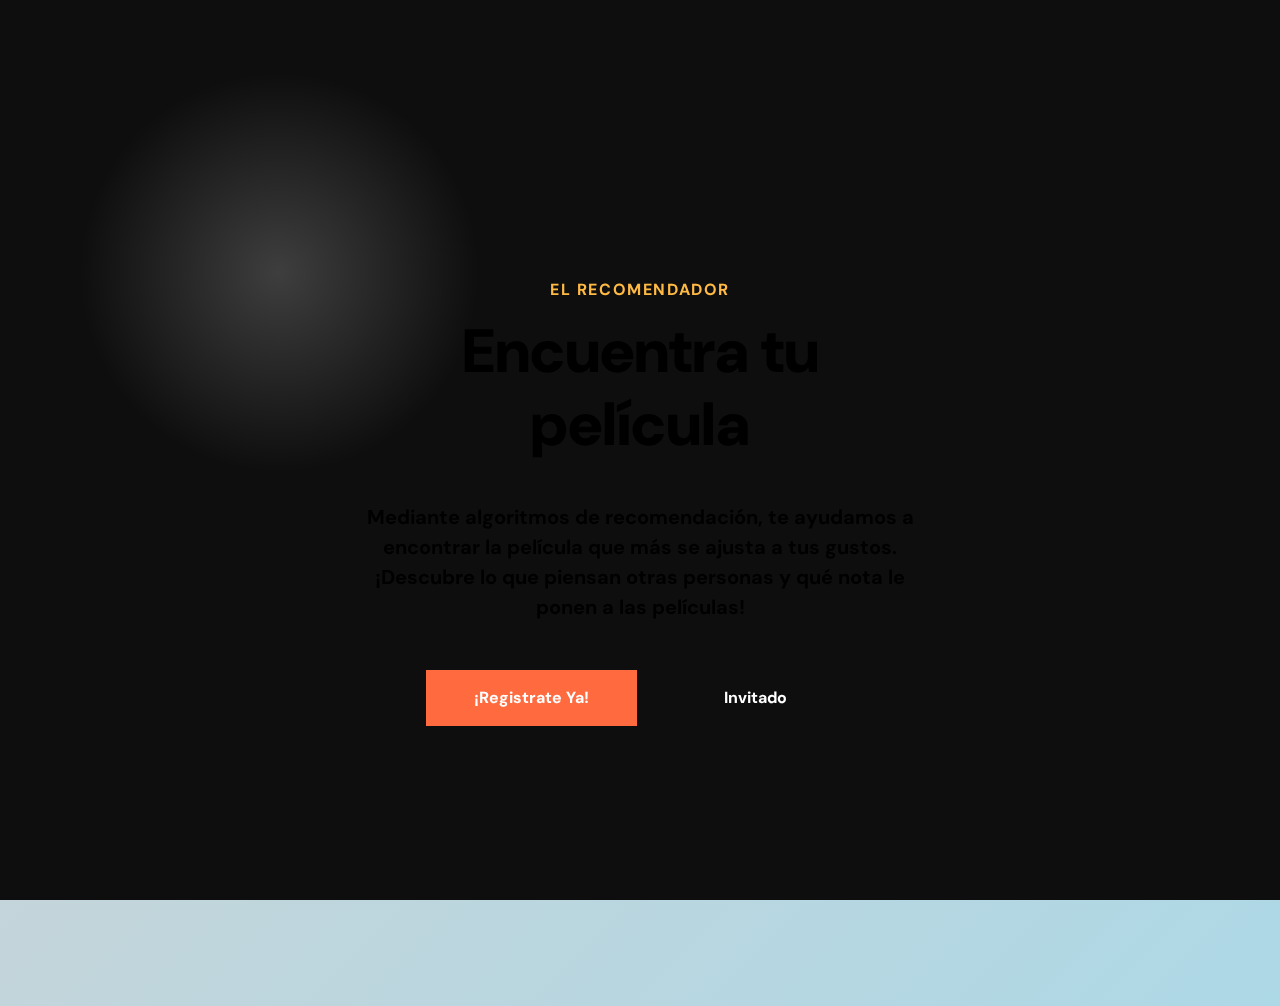
<file: index.html>
<!doctype html>
<html lang="en">
    <head>
        <meta charset="UTF-8" />
        <meta http-equiv="X-UA-Compatible" content="IE=edge" />
        <meta name="viewport" content="width=device-width, initial-scale=1.0" />
        <link rel="icon" type="image/x-icon" href="/assets/images/ico.ico">
        <title>El recomendador</title>
        <link href='https://fonts.googleapis.com/css?family=DM Sans' rel='stylesheet'>
        <style>
            body {
                font-family: 'DM Sans';font-size: 22px;
            }
        </style>
        <link rel="stylesheet" href="assets/css/core.css" />
        <link rel="stylesheet" href="assets/css/index.css" />
    </head>
    <body>
        <canvas id="background-canvas"></canvas>
        <section id="content">
            <div class="cs-container">
                <div class="cs-flex-group">
                    <span class="cs-topper"> El recomendador</span>
                    <h1 class="cs-title">Encuentra tu película</h1>
                    <p class="cs-text">
                        Mediante algoritmos de recomendación, te ayudamos a
                        encontrar la película que más se ajusta a tus gustos.
                        ¡Descubre lo que piensan otras personas y qué nota le
                        ponen a las películas!
                    </p>
                    <div class="cs-button-group">
                        <a href="" class="cs-button-solid cs-button"
                            >¡Registrate Ya!</a
                        >
                        <a href="" class="cs-button-transparent cs-button">
                            Invitado
                        </a>
                    </div>
                </div>
            </div>
        </section>
        <script src="/assets/js/main.js"></script> 
    </body>
</html>
</file>
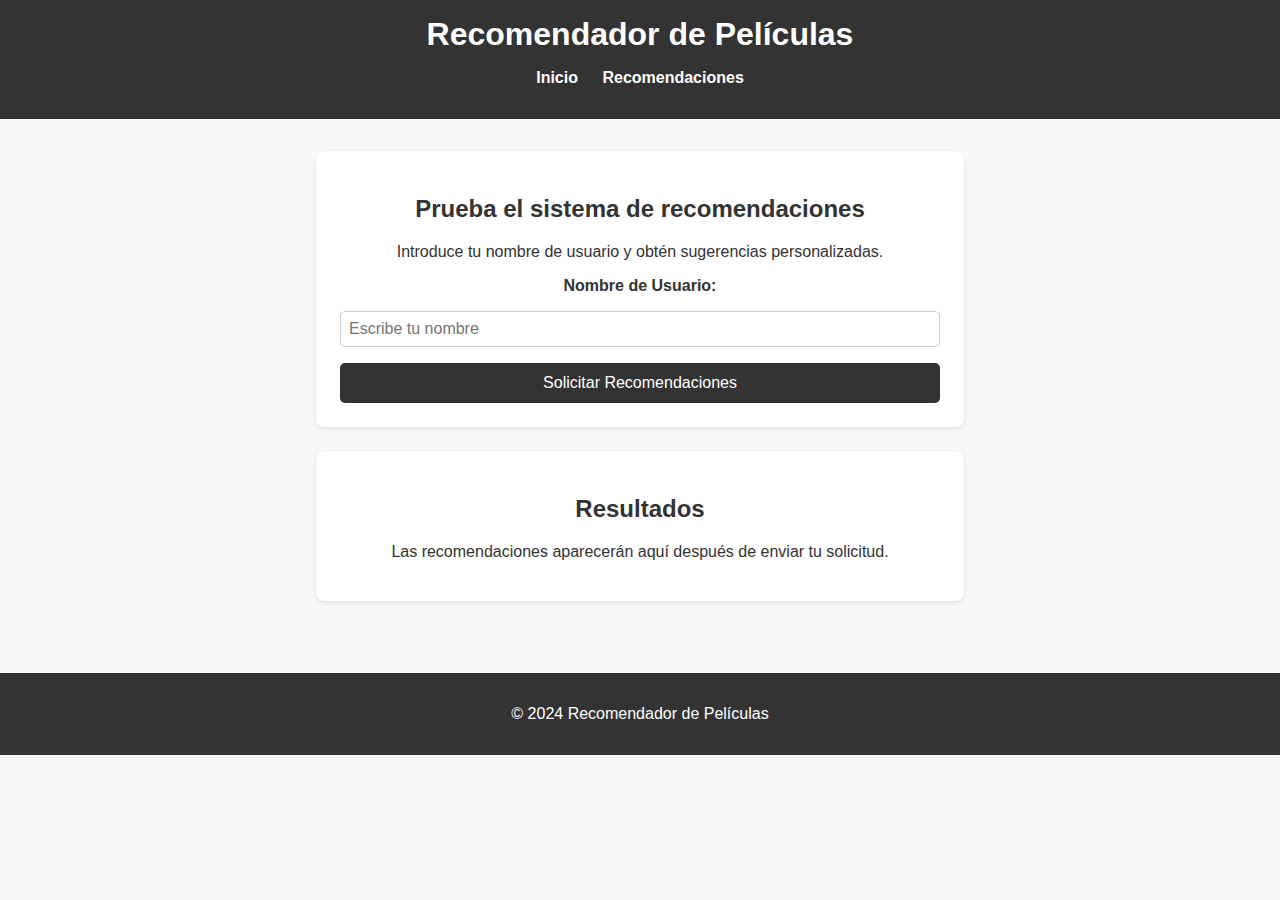
<file: dashboard.html>
<!DOCTYPE html>
<html lang="es">
<head>
    <meta charset="UTF-8">
    <meta name="viewport" content="width=device-width, initial-scale=1.0">
    <title>Test de Recomendador</title>
    <link rel="stylesheet" href="assets/css/dashboard.css">
</head>
<body>
    <!-- Encabezado -->
    <header>
        <h1>Recomendador de Películas</h1>
        <nav>
            <ul>
                <li><a href="index.html">Inicio</a></li>
                <li><a href="#">Recomendaciones</a></li>
            </ul>
        </nav>
    </header>

    <!-- Contenido principal -->
    <main>
        <!-- Sección de formulario -->
        <section id="formulario">
            <h2>Prueba el sistema de recomendaciones</h2>
            <p>Introduce tu nombre de usuario y obtén sugerencias personalizadas.</p>
            <form action="backend/conectar.php" method="post">
                <label for="usuario">Nombre de Usuario:</label>
                <input type="text" id="usuario" name="usuario" placeholder="Escribe tu nombre" required>
                <button type="submit">Solicitar Recomendaciones</button>
            </form>
        </section>

        <!-- Sección de resultados -->
        <section id="resultados">
            <h2>Resultados</h2>
            <p>Las recomendaciones aparecerán aquí después de enviar tu solicitud.</p>
        </section>
    </main>

    <!-- Pie de página -->
    <footer>
        <p>&copy; 2024 Recomendador de Películas</p>
    </footer>
</body>
</html>
</file>
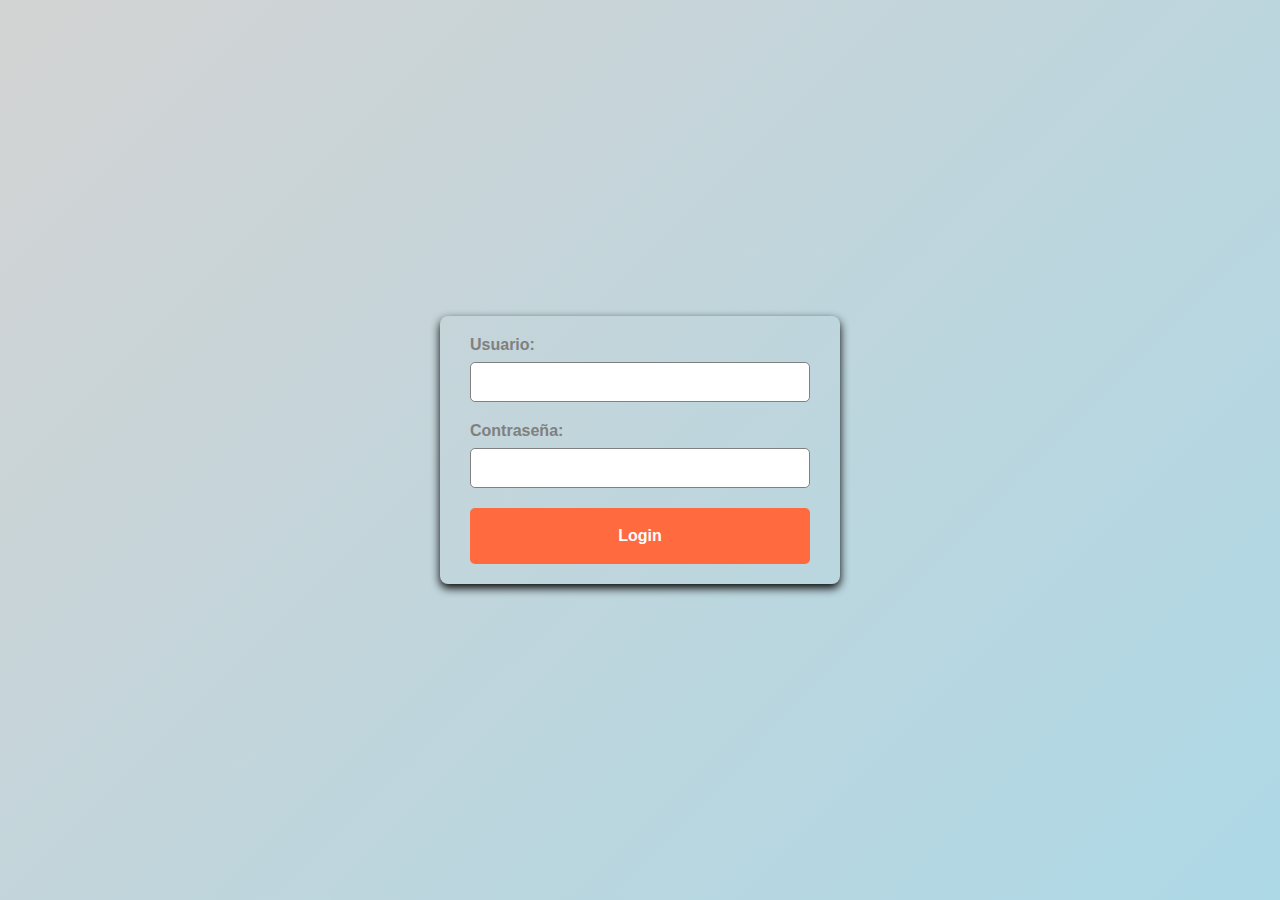
<file: auth/login.html>
<!DOCTYPE html>
<html lang="es">
<head>
    <meta charset="UTF-8">
    <title>Login</title>
    <link rel="stylesheet" href="auth.css" />
    <link rel="stylesheet" href="../assets/css/core.css" />
</head>
<body>
    <form method="POST" action="login.php">
        <!-- Tanto id="username" e id="password" se enviarán por PDO-->
        <label for="username">Usuario:</label>
        <input type="text" name="username" id="username" required>
        <br>
        <label for="password">Contraseña:</label>
        <input type="password" name="password" id="password" required>
        <br>
        <button class="cs-button-solid" type="submit">Login</button>
    </form>
</body>
</html>
</file>
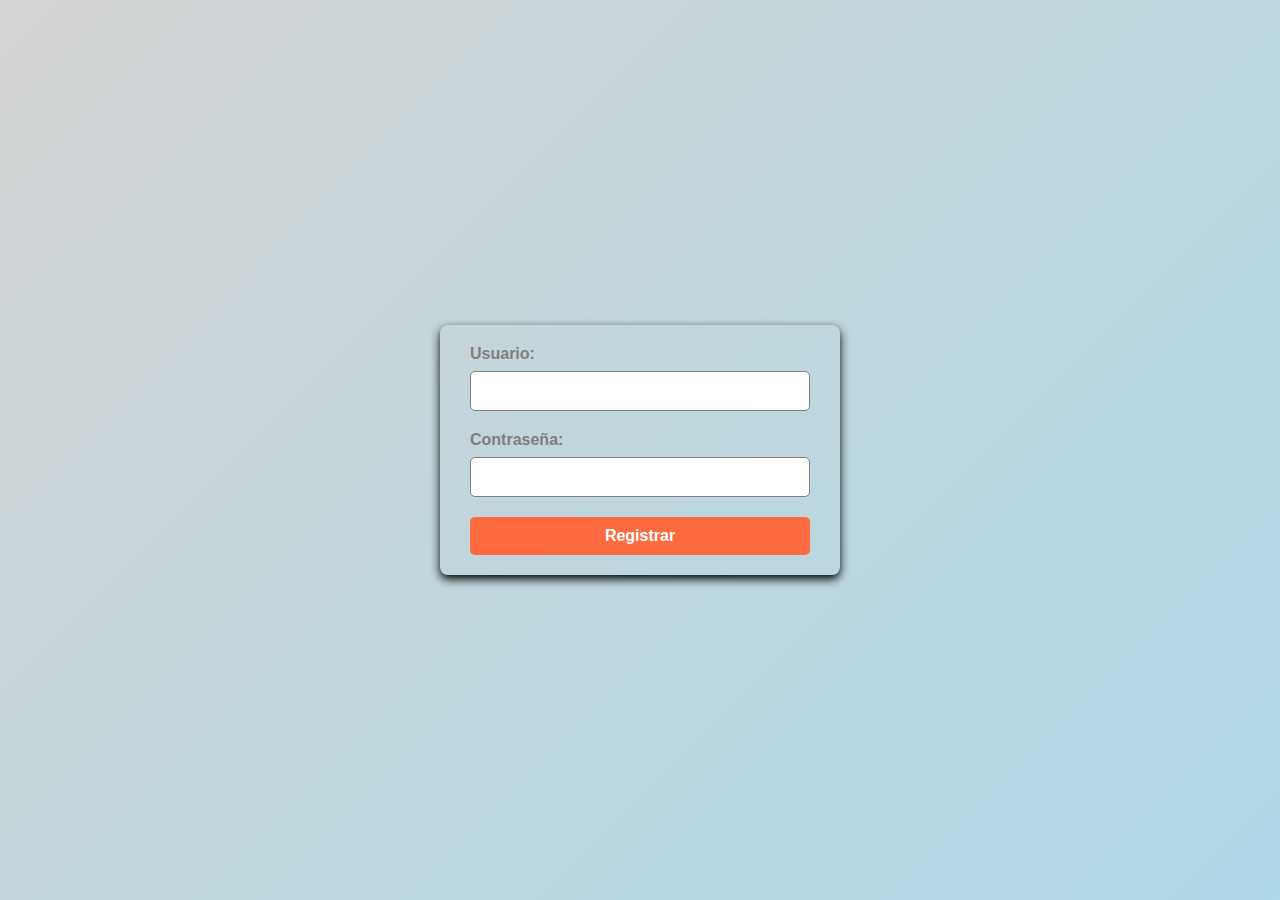
<file: auth/register.html>
<!DOCTYPE html>
<html lang="es">
<head>
    <meta charset="UTF-8">
    <title>Registro</title>
    <link rel="stylesheet" href="auth.css" />
    <link rel="stylesheet" href="../assets/css/core.css" />
</head>
<body>
    <form method="POST" action="register.php">
        <label for="username">Usuario:</label>
        <input type="text" name="username" id="username" required>
        <br>
        <label for="password">Contraseña:</label>
        <input type="password" name="password" id="password" required>
        <br>
        <button type="submit">Registrar</button>
    </form>
</body>
</html>
</file>
<file: assets/css/core.css>
/* Elementos raiz */
html {
  font-family: Arial, sans-serif;
  font-weight: bold;
}
main {
  max-height: none;
  height: auto;
  overflow: visible;
  flex: 1;
  margin: 20px auto;
  padding: 0 20px;
}
:root {
  /* Colores que reutilizaremos, serán la paleta del trabajo */
  --primary: #ff6a3e;
  --primaryLight: #ffba43;
  --secondary: #ffba43;
  --secondaryLight: #ffba43;
  --headerColor: #1a1a1a;
  --bodyTextColor: #4e4b66;
  /* Rango de 13px - 16px */
  --topperFontSize: clamp(0.8125rem, 1.6vw, 1rem);
  /* Rango de 31px - 49px */
  --headerFontSize: clamp(1.9375rem, 3.9vw, 3.0625rem);
  --bodyFontSize: 1rem;
  /* Rango 60px - 100px top and bottom */
  --sectionPadding: clamp(3.75rem, 7.82vw, 6.25rem) 1rem;
}

/* Parte del header */
header {
  background-color: black;
  color: white;
  display: flex;
  align-items: center;
  justify-content: space-between;
  width: 100%;
  height: 70px;
  padding: 10px 20px;
  position: relative;
  top: 0;
  left: 0;
}
header ul {
  list-style-type: none;
  margin: 0;
  padding: 0;
  display: flex;
  gap: 20px;
}
header ul li {
  float: left;
}
header ul li a {
  display: block;
  color: white;
  text-align: center;
  padding: 14px 16px;
  text-decoration: none;
}
header ul li a:hover {
  background-color: rgba(255, 255, 255, 0.1);
  text-decoration: underline;
}
.user-info {
  display: flex;
  align-items: center;
  margin-left: auto;
  cursor: pointer;
  padding: 5px 15px;
  border-radius: 10px;
  transition: all 0.3s ease-in-out;
}
.user-info img {
  border-radius: 50%;
  width: 40px;
  height: 40px;
  margin-right: 10px;
}
.user-info:hover {
  background-color: rgba(255, 255, 255, 0.1);
}
/* Fin de la parte del header */

/* Parte del cuerpo */
body {
  margin: 0;
  padding: 0;
  display: flex;
  flex-direction: column;
  background: linear-gradient(135deg, lightgray, lightblue);
  min-height: 100vh;
}
*,
*:before,
*:after {
  /* prevents padding from affecting height and width */
  box-sizing: border-box;
}
.cs-topper {
  font-size: var(--topperFontSize);
  line-height: 1.2em;
  text-transform: uppercase;
  text-align: inherit;
  letter-spacing: 0.1em;
  font-weight: 700;
  color: var(--primary);
  margin-bottom: 0.25rem;
  display: block;
}

.cs-title {
  font-size: var(--headerFontSize);
  font-weight: 900;
  line-height: 1.2em;
  text-align: inherit;
  max-width: 100%;
  margin: 0 0 1rem 0;
  color: var(--headerColor);
  position: relative;
}

.cs-text {
  font-size: var(--bodyFontSize);
  line-height: 1.5em;
  text-align: inherit;
  width: 100%;
  max-width: 40.625rem;
  margin: 0;
  color: var(--bodyTextColor);
}

.cs-button-solid {
  font-size: 1rem;
  font-weight: 700;
  line-height: clamp(2.875em, 5.5vw, 3.5em);
  text-align: center;
  text-decoration: none;
  margin: 0;
  /* prevents padding from adding to the width */
  box-sizing: border-box;
  padding: 0 3rem;
  background-color: var(--primary);
  overflow: hidden;
  color: white;
  border: none;
  display: inline-block;
  position: relative;
  z-index: 1;
  transition: color 0.3s;
}
.cs-button-solid:before {
  content: "";
  width: 0;
  height: 100%;
  background: var(--primaryLight);
  opacity: 1;
  position: absolute;
  top: 0;
  left: 0;
  z-index: -1;
  transition: width 0.3s;
}

.cs-button-solid:hover:before {
  width: 100%;
}

.rounded {
  border-radius: 2rem;
}

/* Parte del footer */
footer {
  background-color: black;
  color: white;
  text-align: center;
  padding: 10px 0;
  position: relative;
  left: 0;
  bottom: 0;
  width: 100%;
}
</file>
<file: assets/css/index.css>
body{
    background-color: #000;
}
#content {
    /* changes on tablet */
    padding: 0 1rem;
    position: relative;
    z-index: 1;
    /* prevents overflow from the lines extending past the screen width */
    overflow: hidden;
}
#content .cs-container {
    width: 100%;
    max-width: 80rem;
    /* we put the padding top and bottom on the container instead of #Hero so the pseudo element lines go to the top and bottom of the section */
    /* 144px - 280px - leaving extra space for the navigation */
    /* changes on tablet */
    padding: clamp(9rem, 25.95vw, 17.5rem) 0;
    margin: auto;
    position: relative;
}
#content .cs-flex-group {
    /* 60px - 220px */
    margin-bottom: clamp(3.75rem, 15.5vw, 13.75rem);
    margin: auto;
    width: 80vw;
    /* 464px - 562px */
    max-width: clamp(29rem, 60vw, 35.125rem);
    display: flex;
    align-items: flex-start;
    justify-content: center;
    flex-wrap: wrap;
    column-gap: 1.25rem;
    box-sizing: border-box;
}
#content .cs-topper {
    /* 13px - 16px */
    font-size: clamp(0.8125rem, 1.6vw, 1rem);
    line-height: 1.2em;
    text-transform: uppercase;
    text-align: center;
    letter-spacing: 0.1rem;
    font-weight: 700;
    color: var(--primaryLight);
    margin-bottom: 1rem;
    display: block;
}
#content .cs-title {
    /* 39px - 61px */
    font-size: clamp(2.4375rem, 6.4vw, 3.8125rem);
    font-weight: 900;
    line-height: 1.2em;
    text-align: center;
    width: 100%;
    /* 32px - 40px */
    margin: 0 auto clamp(2rem, 4vw, 2.5rem) 0;
    color: var(--bodyTextColorWhite);
    position: relative;
}
#content .cs-text {
    /* 16px - 20px */
    font-size: clamp(1rem, 1.95vw, 1.25rem);
    line-height: 1.5em;
    text-align: center;
    width: 100%;
    /* 32px - 40px */
    margin: 0 auto clamp(2rem, 4vw, 2.5rem) 0;
    /* 40px - 48px */
    margin-bottom: clamp(2.5rem, 4vw, 3rem);
    color: var(--bodyTextColorWhite);
}
#content .cs-button-group {
    display: flex;
    flex-direction: column;
    align-items: center;
    justify-content: center;
    /* 16px - 20px */
    gap: clamp(1rem, 2.3vw, 1.25rem);
}
#content .cs-button {
    min-width: 12.3125rem;
}
#content .cs-button-solid {
    font-size: 1rem;
    font-weight: 700;
    /* 46px - 56px */
    line-height: clamp(2.875em, 5.5vw, 3.5em);
    text-align: center;
    text-decoration: none;
    margin: 0;
    /* prevents padding from adding to the width */
    box-sizing: border-box;
    padding: 0 3rem;
    background-color: var(--primary);
    overflow: hidden;
    color: #fff;
    border: none;
    display: inline-block;
    position: relative;
    z-index: 1;
    transition: color 0.3s;
}
#content .cs-button-solid:before {
    content: "";
    width: 0;
    height: 100%;
    background: #000;
    opacity: 1;
    position: absolute;
    top: 0;
    left: 0;
    z-index: -1;
    transition: width 0.3s;
}
#content .cs-button-solid:hover {
    color: #fff;
}
#content .cs-button-solid:hover:before {
    width: 100%;
}
#content .cs-button-transparent {
    font-size: 1rem;
    /* 46px - 56px */
    line-height: clamp(2.875rem, 5.5vw, 3.5rem);
    width: 11.25rem;
    /* 46px - 56px */
    height: clamp(2.875rem, 5.5vw, 3.5rem);
    text-decoration: none;
    font-weight: 700;
    margin: 0;
    color: #fff;
    padding: 0;
    background-color: transparent;
    border: 1px solid var(--bodyTextColorWhite);
    box-sizing: border-box;
    display: inline-flex;
    justify-content: center;
    align-items: center;
    position: relative;
    z-index: 1;
}
#content .cs-button-transparent:before {
    content: "";
    position: absolute;
    display: block;
    background: #000;
    opacity: 1;
    /* so it sits on top of the border */
    top: -1px;
    left: -1px;
    right: -1px;
    bottom: -1px;
    z-index: -1;
    transform-origin: left;
    /* this is what creates the grow affect on hover */
    transform: scaleX(0);
    transition: transform 0.3s;
}
#content .cs-button-transparent:hover:before {
    transform: scaleX(1);
}
#content .cs-button-transparent .cs-img {
    display: block;
    margin-right: 0.75rem;
}

@media (min-width: 48rem) {
    #content {
        /* 32px - 40px */
        padding: 0 clamp(2rem, 5vw, 2.5rem);
    }
    #content .cs-button-group {
        flex-direction: row;
    }
}

#background-canvas {
    position: fixed;
    top: 0;
    left: 0;
    width: 100vw;
    height: 100vh;
    z-index: -1; /* Detrás del contenido principal */
}
</file>
<file: assets/css/dashboard.css>
/* Estilos generales */
body {
    font-family: Arial, sans-serif;
    margin: 0;
    padding: 0;
    background-color: #f8f9fa;
    color: #333;
}

header, footer {
    background-color: #333;
    color: white;
    text-align: center;
    padding: 1rem 0;
}

header h1 {
    margin: 0;
}

nav ul {
    list-style: none;
    padding: 0;
}

nav ul li {
    display: inline;
    margin: 0 10px;
}

nav ul li a {
    color: white;
    text-decoration: none;
    font-weight: bold;
}

/* Sección principal */
main {
    padding: 2rem;
    text-align: center;
}

#formulario, #resultados {
    background: white;
    padding: 1.5rem;
    border-radius: 8px;
    box-shadow: 0 2px 5px rgba(0,0,0,0.1);
    margin-bottom: 1.5rem;
    max-width: 600px;
    margin-left: auto;
    margin-right: auto;
}

form {
    display: flex;
    flex-direction: column;
    gap: 1rem;
}

label {
    font-weight: bold;
}

input {
    padding: 0.5rem;
    font-size: 1rem;
    border: 1px solid #ccc;
    border-radius: 5px;
}

button {
    padding: 0.7rem;
    font-size: 1rem;
    color: white;
    background-color: #333;
    border: none;
    border-radius: 5px;
    cursor: pointer;
}

button:hover {
    background-color: #555;
}

/* Pie de página */
footer {
    margin-top: 1rem;
}
</file>
<file: auth/auth.css>
/* Estilo general para las páginas */
body {
    font-family: Arial, sans-serif;
    margin: 0;
    padding: 0;
    display: flex;
    justify-content: center;
    align-items: center;
    height: 100vh;
}

form {
    padding: 20px 30px;
    border-radius: 8px;
    box-shadow: 0 4px 10px black;
    width: 100%;
    max-width: 400px;
}

/* Estilo para los labels */
label {
    display: block;
    margin-bottom: 8px;
    font-weight: bold;
    color: grey;
}

/* Estilo para los inputs */
input[type="text"],
input[type="password"] {
    width: 100%;
    padding: 10px;
    margin-bottom: 20px;
    border: 1px solid grey;
    border-radius: 5px;
    box-sizing: border-box;
    font-size: 16px;
    transition: border-color 0.3s;
}

input[type="text"]:focus,
input[type="password"]:focus {
    border-color: black;
    outline: none;
}

/* Estilo para el botón */
button {
    width: 100%;
    padding: 10px;
    background: var(--primary);
    color: white;
    border: none;
    border-radius: 5px;
    font-size: 16px;
    font-weight: bold;
    cursor: pointer;
    transition: background 0.3s;
}
</file>
